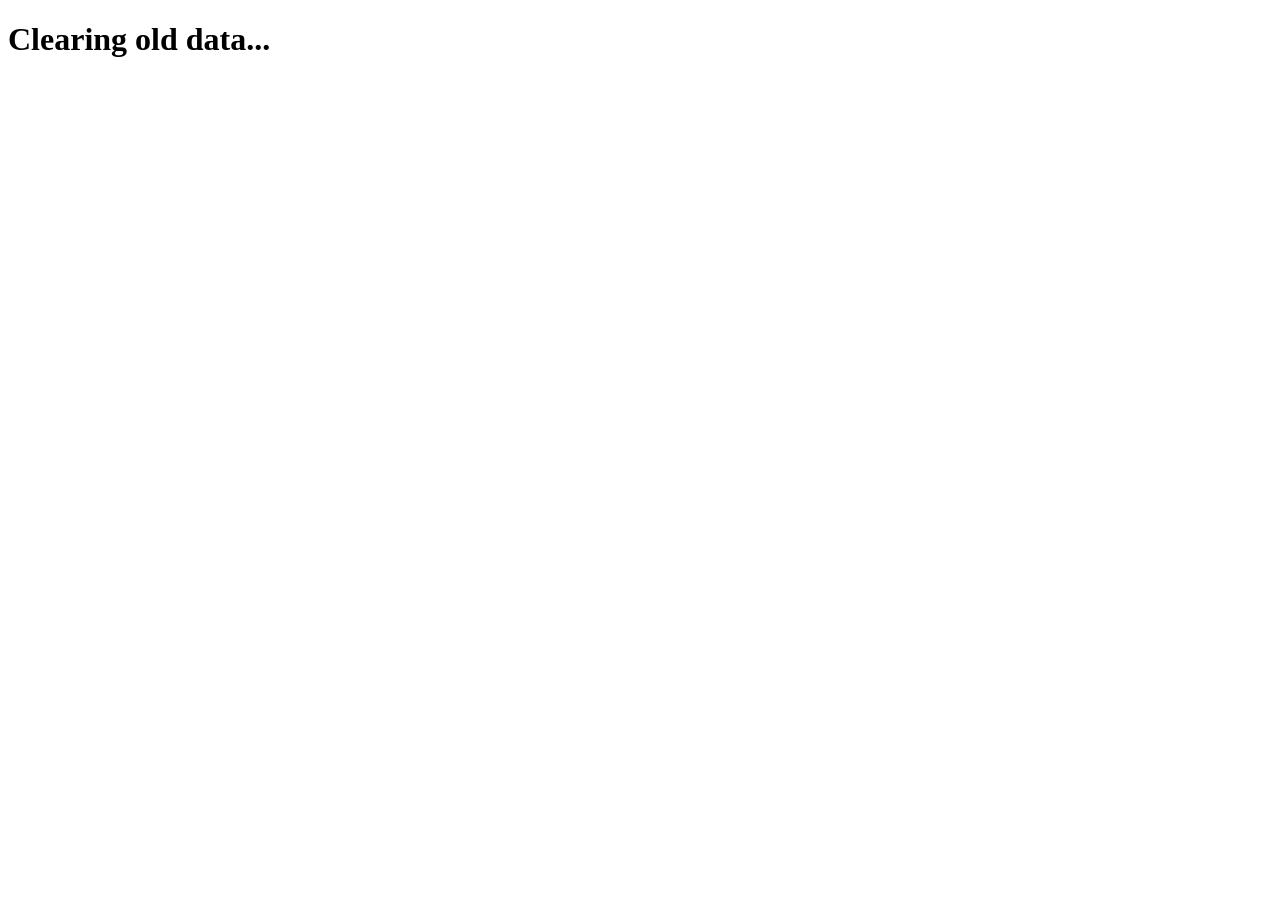
<file: clear-data.html>
<!DOCTYPE html>
<html lang="en">
<head>
    <meta charset="UTF-8">
    <meta name="viewport" content="width=device-width, initial-scale=1.0">
    <title>Clear Data</title>
</head>
<body>
    <h1>Clearing old data...</h1>
    <script>
        localStorage.removeItem('roadmapItems');
        alert('Old data cleared! You can now close this tab and open the roadmap generator.');
    </script>
</body>
</html>
</file>
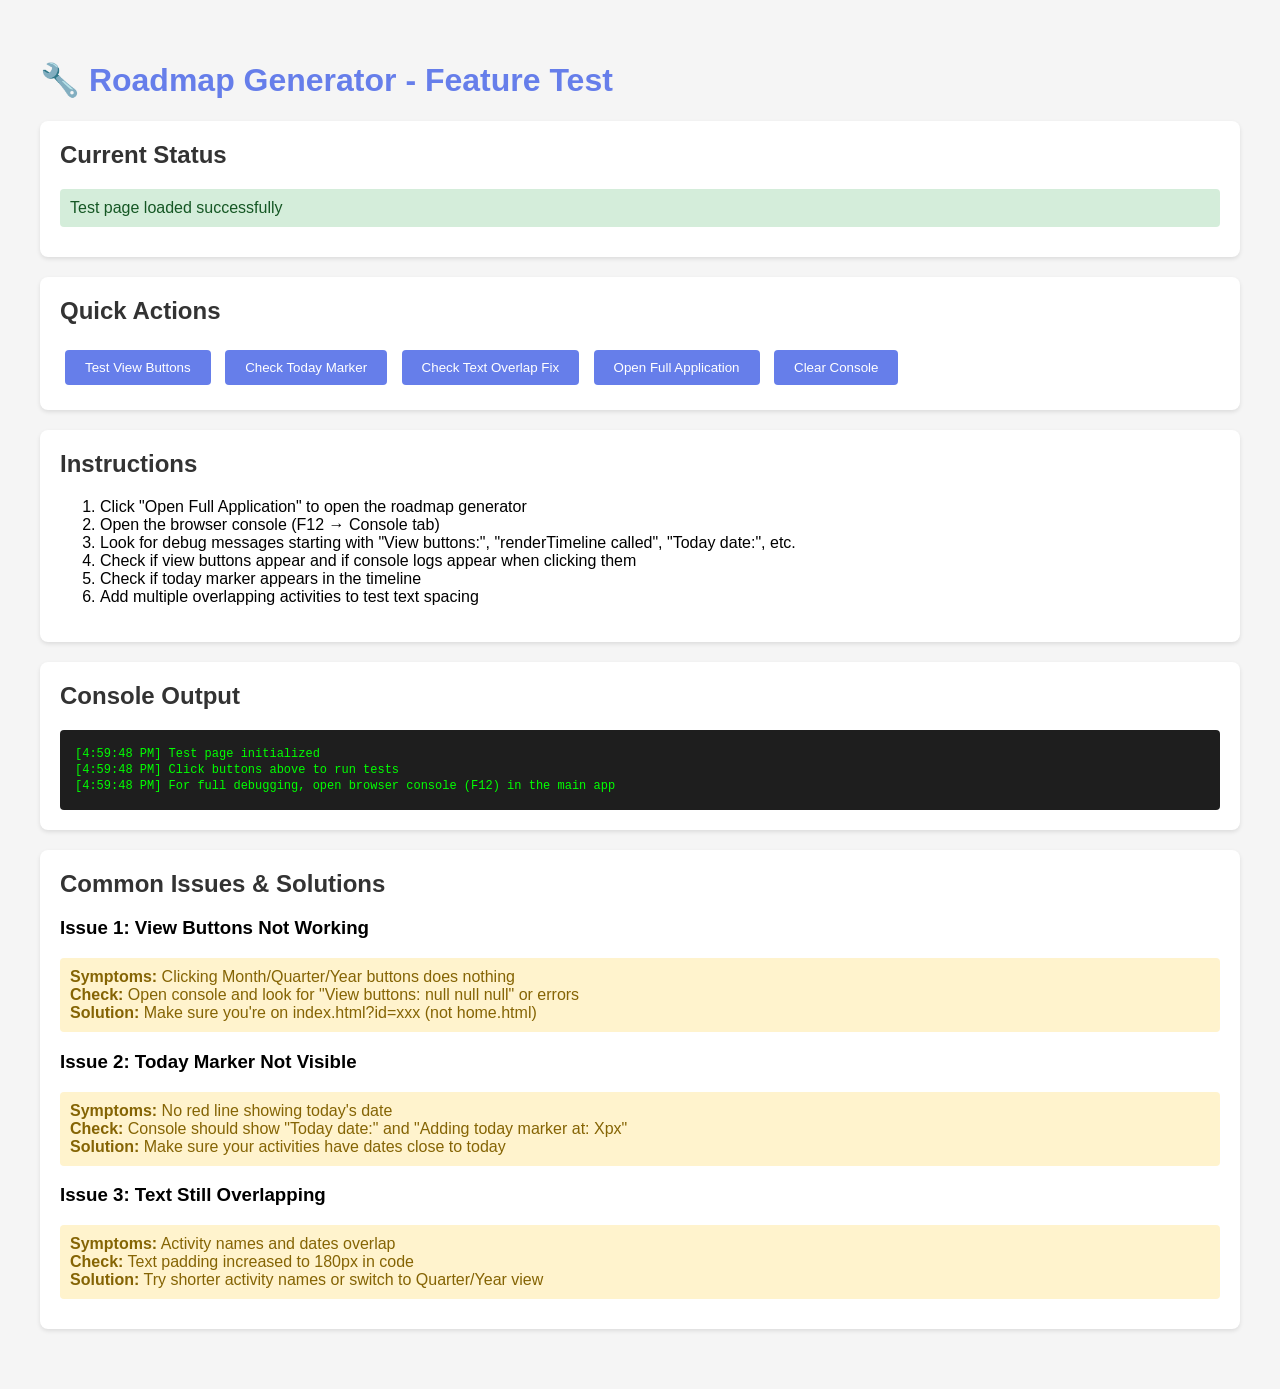
<file: debug-test.html>
<!DOCTYPE html>
<html lang="en">
<head>
    <meta charset="UTF-8">
    <meta name="viewport" content="width=device-width, initial-scale=1.0">
    <title>Roadmap Generator - Quick Test</title>
    <style>
        body {
            font-family: Arial, sans-serif;
            max-width: 1200px;
            margin: 20px auto;
            padding: 20px;
            background: #f5f5f5;
        }
        .test-section {
            background: white;
            padding: 20px;
            margin-bottom: 20px;
            border-radius: 8px;
            box-shadow: 0 2px 4px rgba(0,0,0,0.1);
        }
        h1 { color: #667eea; }
        h2 { color: #333; margin-top: 0; }
        .status { padding: 10px; border-radius: 4px; margin: 10px 0; }
        .success { background: #d4edda; color: #155724; }
        .error { background: #f8d7da; color: #721c24; }
        .warning { background: #fff3cd; color: #856404; }
        button {
            padding: 10px 20px;
            margin: 5px;
            background: #667eea;
            color: white;
            border: none;
            border-radius: 4px;
            cursor: pointer;
        }
        button:hover { background: #5568d3; }
        #console {
            background: #1e1e1e;
            color: #00ff00;
            padding: 15px;
            border-radius: 4px;
            font-family: monospace;
            font-size: 12px;
            max-height: 300px;
            overflow-y: auto;
        }
        .log { margin: 2px 0; }
    </style>
</head>
<body>
    <h1>🔧 Roadmap Generator - Feature Test</h1>

    <div class="test-section">
        <h2>Current Status</h2>
        <div id="statusMessages"></div>
    </div>

    <div class="test-section">
        <h2>Quick Actions</h2>
        <button onclick="testViewButtons()">Test View Buttons</button>
        <button onclick="testTodayMarker()">Check Today Marker</button>
        <button onclick="testTextOverlap()">Check Text Overlap Fix</button>
        <button onclick="openFullApp()">Open Full Application</button>
        <button onclick="clearConsole()">Clear Console</button>
    </div>

    <div class="test-section">
        <h2>Instructions</h2>
        <ol>
            <li>Click "Open Full Application" to open the roadmap generator</li>
            <li>Open the browser console (F12 → Console tab)</li>
            <li>Look for debug messages starting with "View buttons:", "renderTimeline called", "Today date:", etc.</li>
            <li>Check if view buttons appear and if console logs appear when clicking them</li>
            <li>Check if today marker appears in the timeline</li>
            <li>Add multiple overlapping activities to test text spacing</li>
        </ol>
    </div>

    <div class="test-section">
        <h2>Console Output</h2>
        <div id="console"></div>
    </div>

    <div class="test-section">
        <h2>Common Issues & Solutions</h2>

        <h3>Issue 1: View Buttons Not Working</h3>
        <div class="status warning">
            <strong>Symptoms:</strong> Clicking Month/Quarter/Year buttons does nothing
            <br><strong>Check:</strong> Open console and look for "View buttons: null null null" or errors
            <br><strong>Solution:</strong> Make sure you're on index.html?id=xxx (not home.html)
        </div>

        <h3>Issue 2: Today Marker Not Visible</h3>
        <div class="status warning">
            <strong>Symptoms:</strong> No red line showing today's date
            <br><strong>Check:</strong> Console should show "Today date:" and "Adding today marker at: Xpx"
            <br><strong>Solution:</strong> Make sure your activities have dates close to today
        </div>

        <h3>Issue 3: Text Still Overlapping</h3>
        <div class="status warning">
            <strong>Symptoms:</strong> Activity names and dates overlap
            <br><strong>Check:</strong> Text padding increased to 180px in code
            <br><strong>Solution:</strong> Try shorter activity names or switch to Quarter/Year view
        </div>
    </div>

    <script>
        const statusDiv = document.getElementById('statusMessages');
        const consoleDiv = document.getElementById('console');

        function addStatus(message, type = 'info') {
            const div = document.createElement('div');
            div.className = `status ${type}`;
            div.textContent = message;
            statusDiv.appendChild(div);
        }

        function addLog(message) {
            const div = document.createElement('div');
            div.className = 'log';
            div.textContent = `[${new Date().toLocaleTimeString()}] ${message}`;
            consoleDiv.appendChild(div);
            consoleDiv.scrollTop = consoleDiv.scrollHeight;
        }

        function clearConsole() {
            consoleDiv.innerHTML = '';
            addLog('Console cleared');
        }

        function testViewButtons() {
            addLog('Testing view buttons...');
            addLog('1. Open the main app');
            addLog('2. Look for 3 buttons: Month, Quarter, Year');
            addLog('3. Open browser console (F12)');
            addLog('4. Click each button and check console for "Month button clicked", etc.');
            addStatus('Check browser console for view button logs', 'warning');
        }

        function testTodayMarker() {
            addLog('Testing today marker...');
            const today = new Date();
            addLog(`Today is: ${today.toISOString().split('T')[0]}`);
            addLog('1. Make sure you have activities with dates within ±30 days of today');
            addLog('2. Open the timeline');
            addLog('3. Look for a red vertical line with "TODAY" label');
            addLog('4. Check console for "Today date:" and "Adding today marker"');
            addStatus(`Today is ${today.toISOString().split('T')[0]} - add activities near this date`, 'warning');
        }

        function testTextOverlap() {
            addLog('Testing text overlap fix...');
            addLog('Text padding has been increased to 180px');
            addLog('1. Create multiple activities in the same workstream');
            addLog('2. Give them overlapping date ranges');
            addLog('3. They should stack vertically without text overlap');
            addLog('4. Activity labels should be above bars');
            addLog('5. Start dates (plain text) should be on the left');
            addLog('6. End dates (with background) should be on the right');
            addStatus('Create overlapping activities to test automatic spacing', 'warning');
        }

        function openFullApp() {
            addLog('Opening full application...');
            window.open('index.html', '_blank');
            addStatus('Opening application in new tab - you may need to create/select a roadmap first', 'success');
        }

        // Initial status
        addStatus('Test page loaded successfully', 'success');
        addLog('Test page initialized');
        addLog('Click buttons above to run tests');
        addLog('For full debugging, open browser console (F12) in the main app');
    </script>
</body>
</html>
</file>
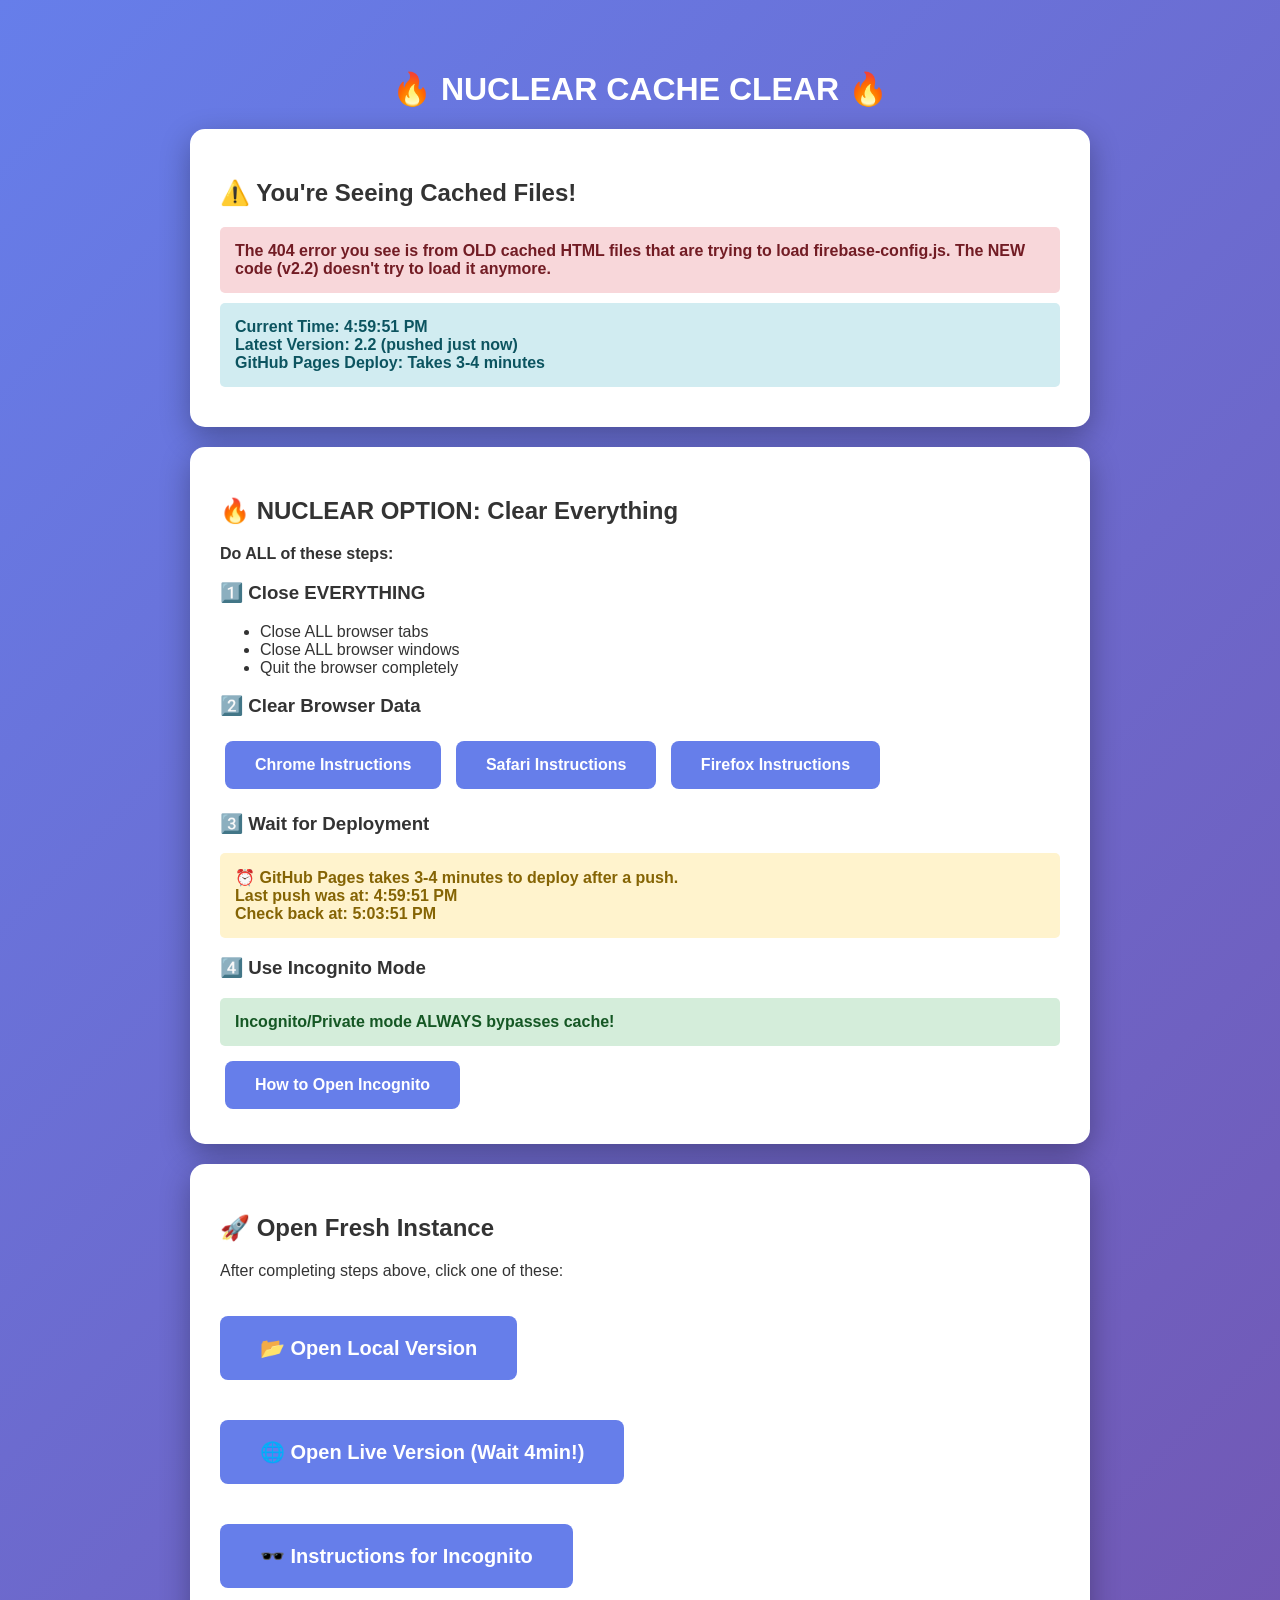
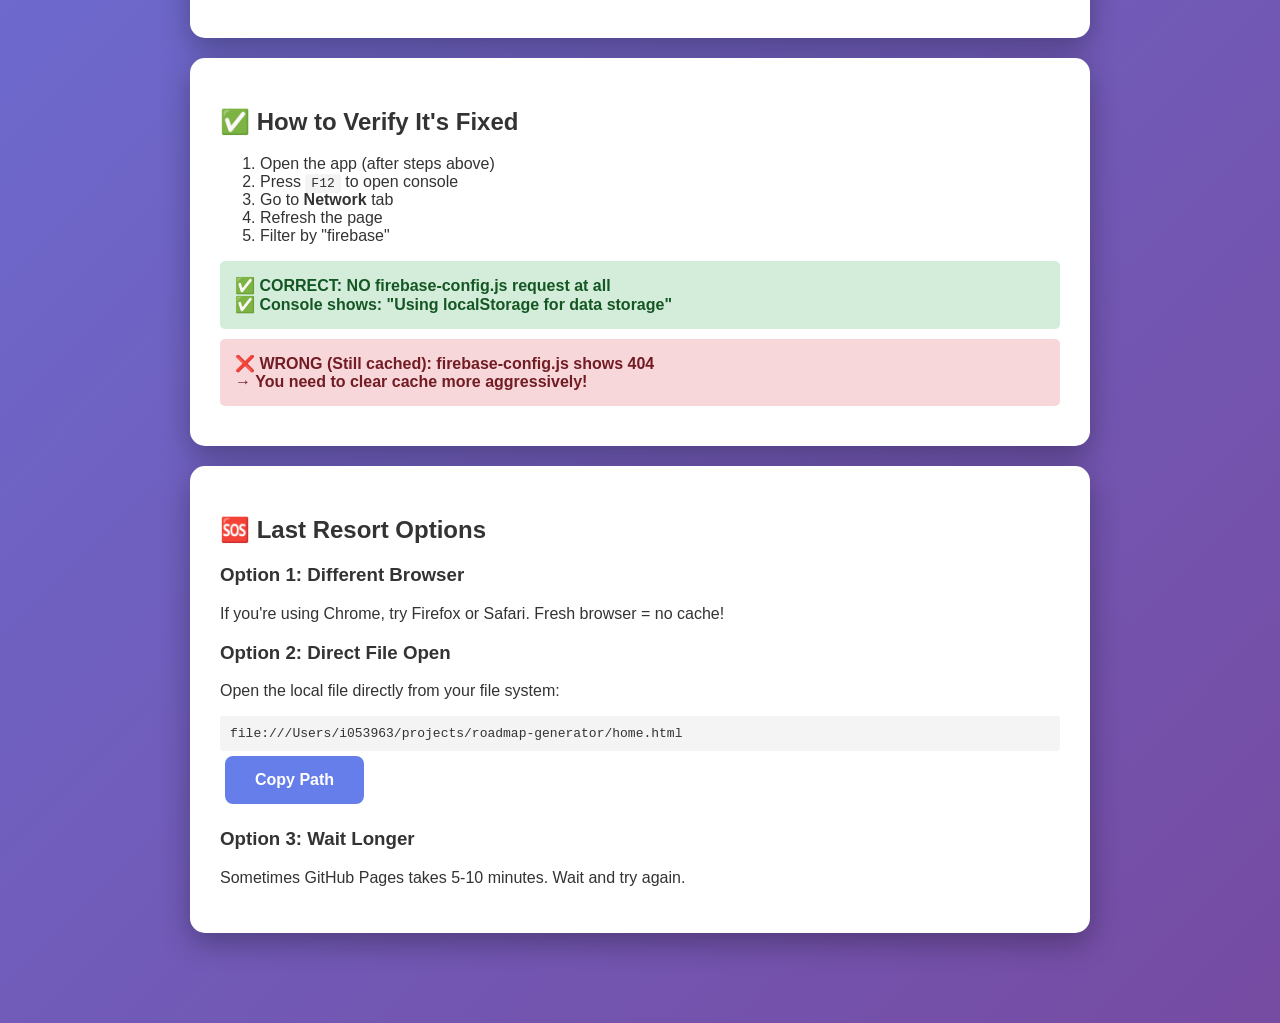
<file: NUCLEAR-CACHE-CLEAR.html>
<!DOCTYPE html>
<html lang="en">
<head>
    <meta charset="UTF-8">
    <meta name="viewport" content="width=device-width, initial-scale=1.0">
    <title>Roadmap Generator - Fresh Load Test</title>
    <meta http-equiv="Cache-Control" content="no-cache, no-store, must-revalidate">
    <meta http-equiv="Pragma" content="no-cache">
    <meta http-equiv="Expires" content="0">
    <style>
        body {
            font-family: Arial, sans-serif;
            max-width: 900px;
            margin: 50px auto;
            padding: 20px;
            background: linear-gradient(135deg, #667eea 0%, #764ba2 100%);
            color: white;
        }
        .card {
            background: white;
            color: #333;
            padding: 30px;
            border-radius: 15px;
            margin: 20px 0;
            box-shadow: 0 10px 30px rgba(0,0,0,0.3);
        }
        h1 { margin-top: 0; color: #667eea; }
        button {
            background: #667eea;
            color: white;
            border: none;
            padding: 15px 30px;
            font-size: 16px;
            border-radius: 8px;
            cursor: pointer;
            margin: 5px;
            font-weight: bold;
        }
        button:hover { background: #5568d3; transform: scale(1.05); }
        .status {
            padding: 15px;
            margin: 10px 0;
            border-radius: 5px;
            font-weight: bold;
        }
        .success { background: #d4edda; color: #155724; }
        .error { background: #f8d7da; color: #721c24; }
        .warning { background: #fff3cd; color: #856404; }
        .info { background: #d1ecf1; color: #0c5460; }
        code {
            background: #f4f4f4;
            padding: 2px 6px;
            border-radius: 3px;
            font-family: monospace;
        }
        .big-button {
            font-size: 20px;
            padding: 20px 40px;
            margin: 20px 0;
        }
    </style>
</head>
<body>
    <h1 style="color: white; text-align: center;">🔥 NUCLEAR CACHE CLEAR 🔥</h1>

    <div class="card">
        <h2>⚠️ You're Seeing Cached Files!</h2>
        <div class="status error">
            The 404 error you see is from OLD cached HTML files that are trying to load firebase-config.js.
            The NEW code (v2.2) doesn't try to load it anymore.
        </div>
        <div class="status info">
            <strong>Current Time:</strong> <span id="currentTime"></span><br>
            <strong>Latest Version:</strong> 2.2 (pushed just now)<br>
            <strong>GitHub Pages Deploy:</strong> Takes 3-4 minutes
        </div>
    </div>

    <div class="card">
        <h2>🔥 NUCLEAR OPTION: Clear Everything</h2>
        <p><strong>Do ALL of these steps:</strong></p>

        <h3>1️⃣ Close EVERYTHING</h3>
        <ul>
            <li>Close ALL browser tabs</li>
            <li>Close ALL browser windows</li>
            <li>Quit the browser completely</li>
        </ul>

        <h3>2️⃣ Clear Browser Data</h3>
        <button onclick="showChromeInstructions()">Chrome Instructions</button>
        <button onclick="showSafariInstructions()">Safari Instructions</button>
        <button onclick="showFirefoxInstructions()">Firefox Instructions</button>
        <div id="instructions"></div>

        <h3>3️⃣ Wait for Deployment</h3>
        <div class="status warning">
            ⏰ GitHub Pages takes 3-4 minutes to deploy after a push.<br>
            Last push was at: <strong><span id="pushTime"></span></strong><br>
            Check back at: <strong><span id="readyTime"></span></strong>
        </div>

        <h3>4️⃣ Use Incognito Mode</h3>
        <div class="status success">
            Incognito/Private mode ALWAYS bypasses cache!
        </div>
        <button onclick="showIncognitoInstructions()">How to Open Incognito</button>
        <div id="incognitoInstructions"></div>
    </div>

    <div class="card">
        <h2>🚀 Open Fresh Instance</h2>
        <p>After completing steps above, click one of these:</p>

        <button class="big-button" onclick="openLocal()">
            📂 Open Local Version
        </button>
        <br>
        <button class="big-button" onclick="openLive()">
            🌐 Open Live Version (Wait 4min!)
        </button>
        <br>
        <button class="big-button" onclick="openIncognito()">
            🕶️ Instructions for Incognito
        </button>
    </div>

    <div class="card">
        <h2>✅ How to Verify It's Fixed</h2>
        <ol>
            <li>Open the app (after steps above)</li>
            <li>Press <code>F12</code> to open console</li>
            <li>Go to <strong>Network</strong> tab</li>
            <li>Refresh the page</li>
            <li>Filter by "firebase"</li>
        </ol>
        <div class="status success">
            ✅ <strong>CORRECT:</strong> NO firebase-config.js request at all<br>
            ✅ Console shows: "Using localStorage for data storage"
        </div>
        <div class="status error">
            ❌ <strong>WRONG (Still cached):</strong> firebase-config.js shows 404<br>
            → You need to clear cache more aggressively!
        </div>
    </div>

    <div class="card">
        <h2>🆘 Last Resort Options</h2>

        <h3>Option 1: Different Browser</h3>
        <p>If you're using Chrome, try Firefox or Safari. Fresh browser = no cache!</p>

        <h3>Option 2: Direct File Open</h3>
        <p>Open the local file directly from your file system:</p>
        <code style="display: block; padding: 10px;">
            file:///Users/i053963/projects/roadmap-generator/home.html
        </code>
        <button onclick="copyPath()">Copy Path</button>

        <h3>Option 3: Wait Longer</h3>
        <p>Sometimes GitHub Pages takes 5-10 minutes. Wait and try again.</p>
    </div>

    <script>
        // Show current time
        document.getElementById('currentTime').textContent = new Date().toLocaleTimeString();

        // Calculate deployment ready time (4 minutes from now)
        const now = new Date();
        const pushTime = new Date(); // Assume push just happened
        const readyTime = new Date(now.getTime() + 4 * 60 * 1000);

        document.getElementById('pushTime').textContent = pushTime.toLocaleTimeString();
        document.getElementById('readyTime').textContent = readyTime.toLocaleTimeString();

        function showChromeInstructions() {
            document.getElementById('instructions').innerHTML = `
                <div class="status info" style="margin-top: 10px;">
                    <strong>Chrome/Edge Instructions:</strong><br><br>
                    1. Press <code>Ctrl+Shift+Delete</code> (Windows) or <code>Cmd+Shift+Delete</code> (Mac)<br>
                    2. Time range: <strong>All time</strong><br>
                    3. Check: <strong>Cached images and files</strong><br>
                    4. Check: <strong>Cookies and site data</strong> (optional but recommended)<br>
                    5. Click <strong>Clear data</strong><br>
                    6. Close and restart Chrome
                </div>
            `;
        }

        function showSafariInstructions() {
            document.getElementById('instructions').innerHTML = `
                <div class="status info" style="margin-top: 10px;">
                    <strong>Safari Instructions:</strong><br><br>
                    1. Safari → Settings → Advanced<br>
                    2. Enable "Show Develop menu"<br>
                    3. Develop → Empty Caches (or <code>Cmd+Option+E</code>)<br>
                    4. Close and restart Safari
                </div>
            `;
        }

        function showFirefoxInstructions() {
            document.getElementById('instructions').innerHTML = `
                <div class="status info" style="margin-top: 10px;">
                    <strong>Firefox Instructions:</strong><br><br>
                    1. Press <code>Ctrl+Shift+Delete</code> (Windows) or <code>Cmd+Shift+Delete</code> (Mac)<br>
                    2. Time range: <strong>Everything</strong><br>
                    3. Check: <strong>Cache</strong><br>
                    4. Check: <strong>Cookies</strong> (optional but recommended)<br>
                    5. Click <strong>Clear Now</strong><br>
                    6. Close and restart Firefox
                </div>
            `;
        }

        function showIncognitoInstructions() {
            document.getElementById('incognitoInstructions').innerHTML = `
                <div class="status success" style="margin-top: 10px;">
                    <strong>Incognito/Private Mode:</strong><br><br>
                    <strong>Chrome/Edge:</strong> <code>Ctrl+Shift+N</code> (Windows) or <code>Cmd+Shift+N</code> (Mac)<br>
                    <strong>Safari:</strong> <code>Cmd+Shift+N</code><br>
                    <strong>Firefox:</strong> <code>Ctrl+Shift+P</code> (Windows) or <code>Cmd+Shift+P</code> (Mac)<br><br>
                    Then navigate to:<br>
                    <code>https://kushaalchoudri.github.io/roadmap-generator/home.html</code>
                </div>
            `;
        }

        function openLocal() {
            window.location.href = 'home.html';
        }

        function openLive() {
            const now = new Date();
            const readyTime = new Date(now.getTime() + 4 * 60 * 1000);
            alert(`⏰ WAIT! GitHub Pages needs time to deploy.\n\nCurrent time: ${now.toLocaleTimeString()}\nReady at: ${readyTime.toLocaleTimeString()}\n\nWait 4 minutes, then open the link in a NEW Incognito window!`);
            window.open('https://kushaalchoudri.github.io/roadmap-generator/home.html', '_blank');
        }

        function openIncognito() {
            alert(`To open in Incognito/Private mode:\n\n` +
                  `Chrome/Edge (Windows): Ctrl+Shift+N\n` +
                  `Chrome/Edge (Mac): Cmd+Shift+N\n` +
                  `Safari (Mac): Cmd+Shift+N\n` +
                  `Firefox (Windows): Ctrl+Shift+P\n` +
                  `Firefox (Mac): Cmd+Shift+P\n\n` +
                  `Then go to:\nhttps://kushaalchoudri.github.io/roadmap-generator/home.html`);
        }

        function copyPath() {
            const path = 'file:///Users/i053963/projects/roadmap-generator/home.html';
            navigator.clipboard.writeText(path).then(() => {
                alert('Path copied! Paste it in your browser address bar.');
            });
        }
    </script>
</body>
</html>
</file>
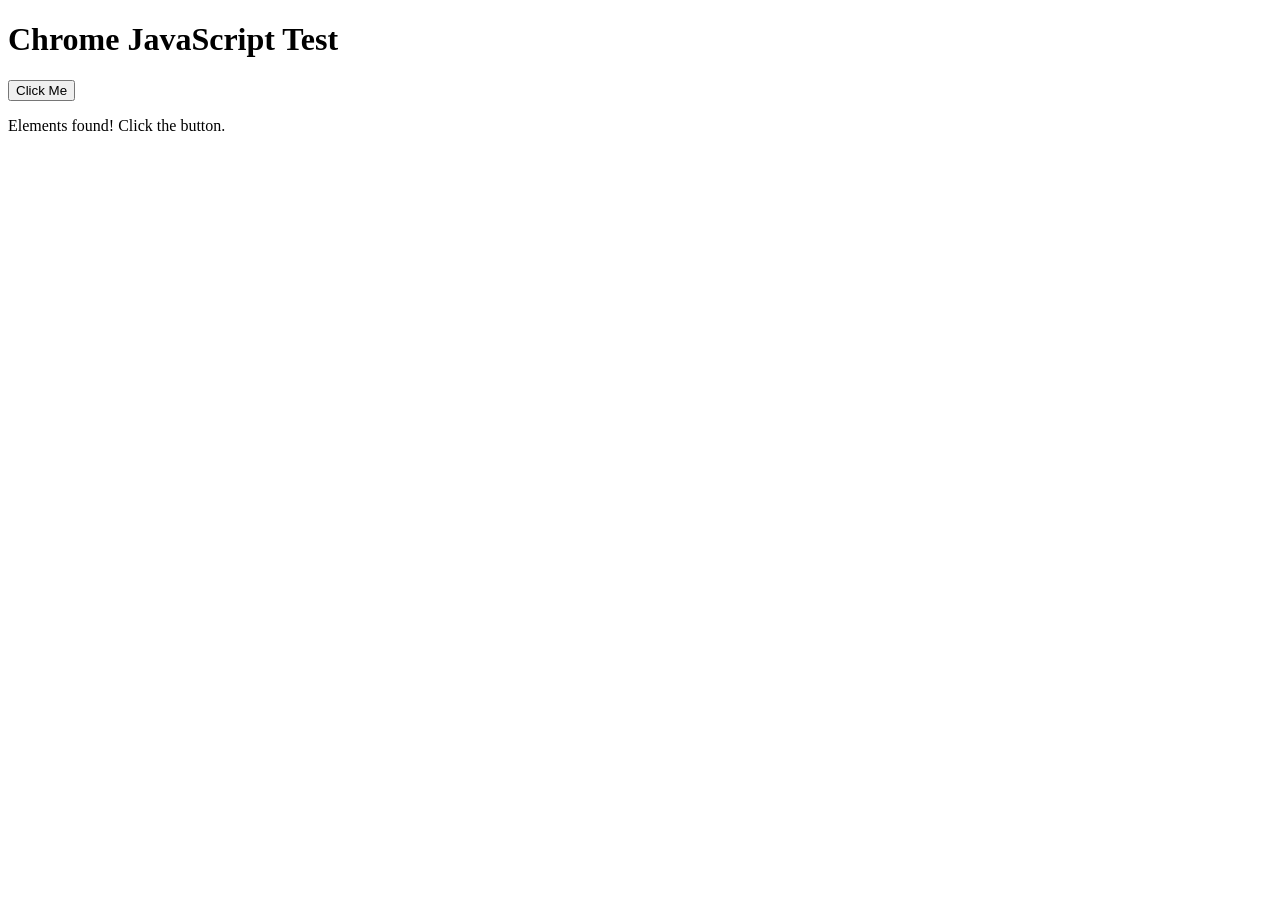
<file: test.html>
<!DOCTYPE html>
<html lang="en">
<head>
    <meta charset="UTF-8">
    <meta name="viewport" content="width=device-width, initial-scale=1.0">
    <title>Chrome Test</title>
</head>
<body>
    <h1>Chrome JavaScript Test</h1>
    <button id="testBtn">Click Me</button>
    <p id="result">Waiting...</p>

    <script>
        console.log('Script loaded');

        document.addEventListener('DOMContentLoaded', function() {
            console.log('DOMContentLoaded fired');
            const btn = document.getElementById('testBtn');
            const result = document.getElementById('result');

            if (btn && result) {
                result.textContent = 'Elements found! Click the button.';
                btn.addEventListener('click', function() {
                    result.textContent = 'Button clicked! JavaScript is working.';
                    alert('Chrome JavaScript is working!');
                });
            } else {
                result.textContent = 'ERROR: Elements not found';
            }
        });
    </script>
</body>
</html>
</file>
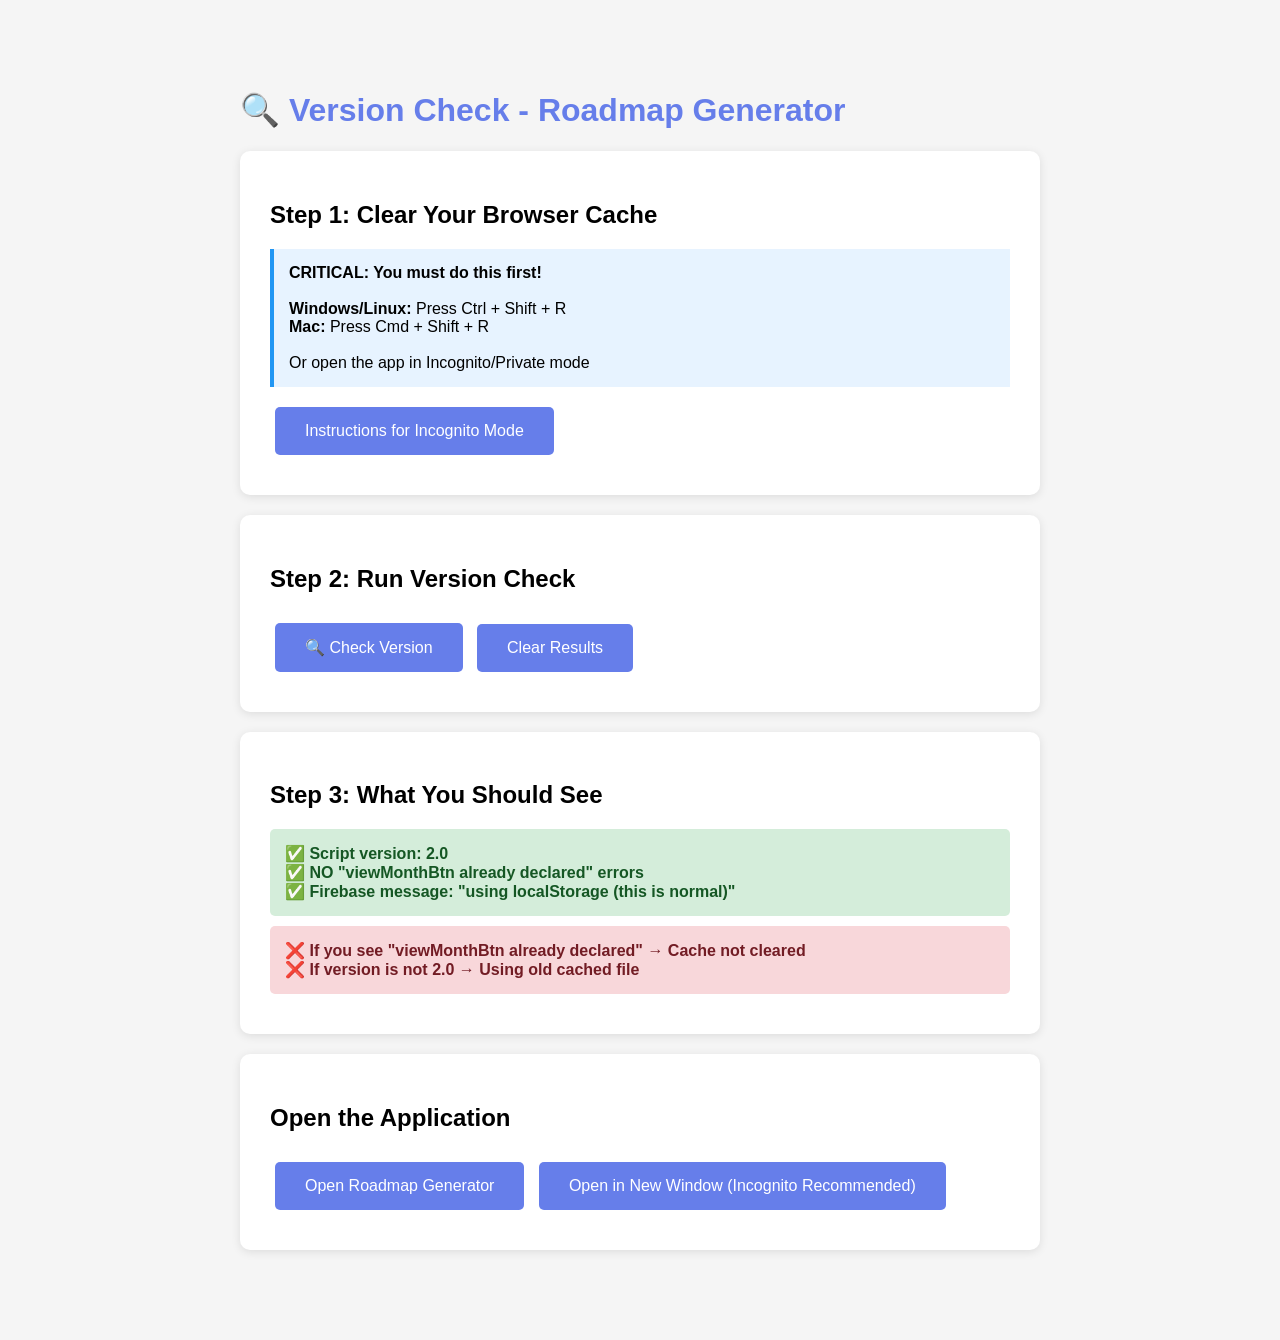
<file: version-check.html>
<!DOCTYPE html>
<html lang="en">
<head>
    <meta charset="UTF-8">
    <meta name="viewport" content="width=device-width, initial-scale=1.0">
    <title>Version Check - Roadmap Generator</title>
    <style>
        body {
            font-family: Arial, sans-serif;
            max-width: 800px;
            margin: 50px auto;
            padding: 20px;
            background: #f5f5f5;
        }
        .check-box {
            background: white;
            padding: 30px;
            border-radius: 10px;
            box-shadow: 0 2px 10px rgba(0,0,0,0.1);
            margin: 20px 0;
        }
        h1 { color: #667eea; }
        .status {
            padding: 15px;
            margin: 10px 0;
            border-radius: 5px;
            font-weight: bold;
        }
        .success { background: #d4edda; color: #155724; }
        .error { background: #f8d7da; color: #721c24; }
        .warning { background: #fff3cd; color: #856404; }
        button {
            background: #667eea;
            color: white;
            border: none;
            padding: 15px 30px;
            font-size: 16px;
            border-radius: 5px;
            cursor: pointer;
            margin: 10px 5px;
        }
        button:hover { background: #5568d3; }
        .code {
            background: #1e1e1e;
            color: #00ff00;
            padding: 15px;
            border-radius: 5px;
            font-family: monospace;
            margin: 10px 0;
            white-space: pre-wrap;
        }
        .instruction {
            background: #e7f3ff;
            border-left: 4px solid #2196F3;
            padding: 15px;
            margin: 10px 0;
        }
    </style>
</head>
<body>
    <h1>🔍 Version Check - Roadmap Generator</h1>

    <div class="check-box">
        <h2>Step 1: Clear Your Browser Cache</h2>
        <div class="instruction">
            <strong>CRITICAL: You must do this first!</strong><br><br>
            <strong>Windows/Linux:</strong> Press Ctrl + Shift + R<br>
            <strong>Mac:</strong> Press Cmd + Shift + R<br><br>
            Or open the app in Incognito/Private mode
        </div>
        <button onclick="openIncognito()">Instructions for Incognito Mode</button>
    </div>

    <div class="check-box">
        <h2>Step 2: Run Version Check</h2>
        <button onclick="runCheck()">🔍 Check Version</button>
        <button onclick="clearResults()">Clear Results</button>
        <div id="results"></div>
    </div>

    <div class="check-box">
        <h2>Step 3: What You Should See</h2>
        <div class="status success">
            ✅ Script version: 2.0<br>
            ✅ NO "viewMonthBtn already declared" errors<br>
            ✅ Firebase message: "using localStorage (this is normal)"
        </div>
        <div class="status error">
            ❌ If you see "viewMonthBtn already declared" → Cache not cleared<br>
            ❌ If version is not 2.0 → Using old cached file
        </div>
    </div>

    <div class="check-box">
        <h2>Open the Application</h2>
        <button onclick="openApp()">Open Roadmap Generator</button>
        <button onclick="openAppIncognito()">Open in New Window (Incognito Recommended)</button>
    </div>

    <script>
        function addResult(message, type = 'info') {
            const results = document.getElementById('results');
            const div = document.createElement('div');
            div.className = `status ${type}`;
            div.innerHTML = message;
            results.appendChild(div);
        }

        function clearResults() {
            document.getElementById('results').innerHTML = '';
        }

        function runCheck() {
            clearResults();
            addResult('Running checks...', 'warning');

            // Check 1: Try to load script.js and check version
            fetch('script.js?v=2.0')
                .then(response => {
                    if (response.ok) {
                        addResult('✅ SUCCESS: script.js?v=2.0 loaded successfully', 'success');
                        return response.text();
                    } else {
                        throw new Error('Failed to load script');
                    }
                })
                .then(scriptContent => {
                    // Check for duplicate declarations
                    const viewMonthBtnMatches = scriptContent.match(/const viewMonthBtn/g);
                    if (viewMonthBtnMatches && viewMonthBtnMatches.length > 1) {
                        addResult(`❌ ERROR: Found ${viewMonthBtnMatches.length} declarations of viewMonthBtn (should be 1)`, 'error');
                        addResult('🔥 YOU NEED TO CLEAR YOUR CACHE! See instructions above.', 'error');
                    } else if (viewMonthBtnMatches && viewMonthBtnMatches.length === 1) {
                        addResult('✅ SUCCESS: Only 1 declaration of viewMonthBtn found (correct!)', 'success');
                    }

                    // Check script size
                    const sizeKB = (scriptContent.length / 1024).toFixed(2);
                    addResult(`📊 Script size: ${sizeKB} KB (should be ~42-44 KB)`,
                        sizeKB > 40 && sizeKB < 50 ? 'success' : 'warning');

                    // Check for debug logs
                    if (scriptContent.includes('console.log(\'View buttons:\'')) {
                        addResult('✅ Debug logging present', 'success');
                    } else {
                        addResult('⚠️ Debug logging not found', 'warning');
                    }

                    // Overall result
                    if (viewMonthBtnMatches && viewMonthBtnMatches.length === 1 && sizeKB > 40) {
                        addResult('🎉 SUCCESS! You have the latest version!', 'success');
                        addResult('You can now open the application and test the features.', 'success');
                    } else {
                        addResult('⚠️ Please clear your browser cache and try again', 'warning');
                    }
                })
                .catch(error => {
                    addResult(`❌ ERROR: ${error.message}`, 'error');
                    addResult('Make sure you are running this from the project directory', 'warning');
                });

            // Check browser info
            addResult(`🌐 Browser: ${navigator.userAgent.split(' ').pop()}`, 'info');
        }

        function openIncognito() {
            alert(`To open in Incognito/Private mode:

Chrome/Edge:
- Windows: Press Ctrl + Shift + N
- Mac: Press Cmd + Shift + N

Safari:
- Press Cmd + Shift + N

Firefox:
- Windows: Press Ctrl + Shift + P
- Mac: Press Cmd + Shift + P

Then navigate to:
file:///Users/i053963/projects/roadmap-generator/home.html

Or:
https://kushaalchoudri.github.io/roadmap-generator/home.html`);
        }

        function openApp() {
            window.location.href = 'home.html';
        }

        function openAppIncognito() {
            window.open('home.html', '_blank');
            alert('NOTE: The new window is NOT incognito mode.\n\nFor true incognito, manually open incognito and navigate to:\n\nfile:///Users/i053963/projects/roadmap-generator/home.html\n\nOR\n\nhttps://kushaalchoudri.github.io/roadmap-generator/home.html');
        }
    </script>
</body>
</html>
</file>
